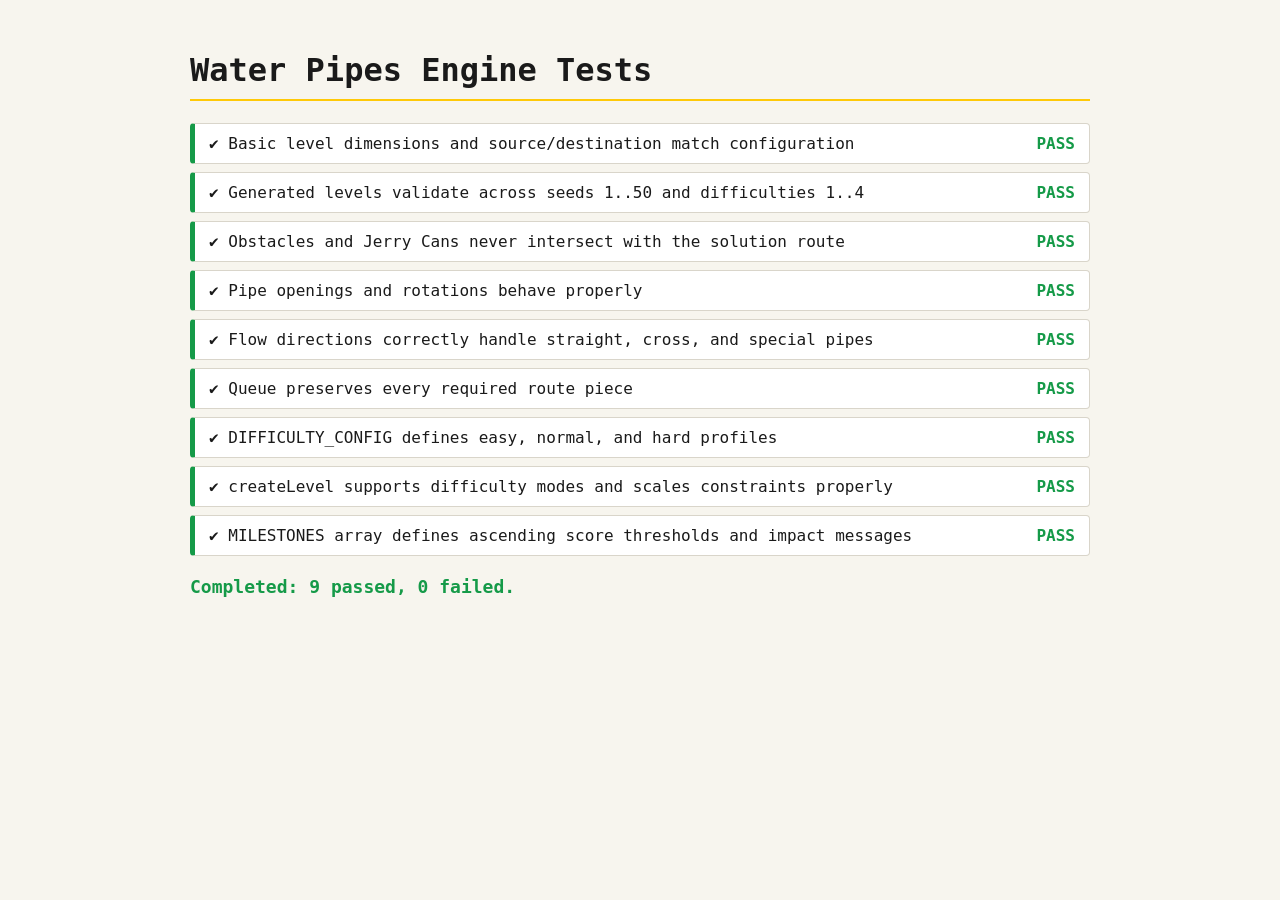
<file: tests/test-runner.html>
<!doctype html>
<html lang="en">
  <head>
    <meta charset="UTF-8" />
    <meta name="viewport" content="width=device-width, initial-scale=1.0" />
    <title>Game Engine Test Suite | Water Pipes</title>
    <style>
      body {
        font-family: -apple-system, BlinkMacSystemFont, "Segoe UI", Roboto, monospace;
        background: #f7f5ee;
        color: #1a1a1a;
        padding: 30px;
        max-width: 900px;
        margin: 0 auto;
      }
      h1 {
        border-bottom: 2px solid #ffc907;
        padding-bottom: 10px;
      }
      .test-case {
        padding: 10px 14px;
        margin-bottom: 8px;
        border-radius: 4px;
        background: #fff;
        border: 1px solid #d9d5ca;
        display: flex;
        justify-content: space-between;
      }
      .pass {
        border-left: 5px solid #159a48;
      }
      .fail {
        border-left: 5px solid #f5402c;
        background: #ffebeb;
      }
      .status {
        font-weight: bold;
      }
      .summary {
        margin-top: 20px;
        font-size: 18px;
        font-weight: bold;
      }
    </style>
  </head>
  <body>
    <h1>Water Pipes Engine Tests</h1>
    <div id="results">Running tests...</div>
    <div id="summary" class="summary"></div>

    <script type="module">
      import {
        DIRECTIONS,
        DIFFICULTY_CONFIG,
        GAME_CONFIG,
        MILESTONES,
        OPPOSITE,
        PIPE_TYPES,
        addDifficultyPieces,
        createLevel,
        createQueue,
        createRandomPiece,
        getNextDirection,
        getOpenings,
        validateLevel,
      } from "../game-engine.js";

      const results = document.getElementById("results");
      const summary = document.getElementById("summary");
      results.innerHTML = "";

      let passed = 0;
      let failed = 0;

      function assert(condition, message = "Assertion failed") {
        if (!condition) throw new Error(message);
      }

      function assertEqual(actual, expected, message) {
        if (actual !== expected) {
          throw new Error(`${message || "Values differ"}: expected ${expected}, got ${actual}`);
        }
      }

      function runTest(name, fn) {
        const item = document.createElement("div");
        item.className = "test-case";
        try {
          fn();
          item.classList.add("pass");
          item.innerHTML = `<span>✔ ${name}</span><span class="status" style="color: #159a48">PASS</span>`;
          passed += 1;
        } catch (error) {
          item.classList.add("fail");
          item.innerHTML = `<span>✖ ${name} - ${error.message}</span><span class="status" style="color: #f5402c">FAIL</span>`;
          console.error(error);
          failed += 1;
        }
        results.appendChild(item);
      }

      // 1. Basic Invariants Test
      runTest("Basic level dimensions and source/destination match configuration", () => {
        const level = createLevel(42, 1);
        assertEqual(level.rows, GAME_CONFIG.rows);
        assertEqual(level.cols, GAME_CONFIG.cols);
        assertEqual(level.source.col, 0);
        assertEqual(level.destination.col, level.cols - 1);
        assert(validateLevel(level), "Generated level should validate");
      });

      // 2. Multi-seed Validation
      runTest("Generated levels validate across seeds 1..50 and difficulties 1..4", () => {
        for (let difficulty = 1; difficulty <= 4; difficulty += 1) {
          for (let seed = 1; seed <= 50; seed += 1) {
            const level = createLevel(seed, difficulty);
            assert(validateLevel(level), `Failed seed ${seed} at diff ${difficulty}`);
          }
        }
      });

      // 3. Jerry Cans and Obstacles never overlap with the route
      runTest("Obstacles and Jerry Cans never intersect with the solution route", () => {
        for (let seed = 100; seed <= 130; seed += 1) {
          const level = createLevel(seed, 2);
          const routeKeys = new Set(level.route.map(p => `${p.row},${p.col}`));
          routeKeys.add(`${level.source.row},${level.source.col}`);
          routeKeys.add(`${level.destination.row},${level.destination.col}`);

          (level.obstacles || []).forEach(obs => {
            assert(!routeKeys.has(`${obs.row},${obs.col}`), `Obstacle overlaps route at ${obs.row},${obs.col}`);
          });

          (level.jerryCans || []).forEach(can => {
            assert(!routeKeys.has(`${can.row},${can.col}`), `Jerry can overlaps route at ${can.row},${can.col}`);
          });
        }
      });

      // 4. Pipe Openings & Rotations
      runTest("Pipe openings and rotations behave properly", () => {
        assertEqual(getOpenings({ type: "straight", rotation: 0 }).join(","), "e,w");
        assertEqual(getOpenings({ type: "straight", rotation: 1 }).join(","), "s,n");
        assertEqual(getOpenings({ type: "corner", rotation: 0 }).join(","), "n,e");
        assertEqual(getOpenings({ type: "filter", rotation: 0 }).join(","), "e,w");
        assertEqual(getOpenings({ type: "reservoir", rotation: 0 }).join(","), "e,w");
      });

      // 5. Flow Directions
      runTest("Flow directions correctly handle straight, cross, and special pipes", () => {
        assertEqual(getNextDirection({ type: "straight", rotation: 0 }, "e"), "e");
        assertEqual(getNextDirection({ type: "cross", rotation: 0 }, "w"), "w");
        assertEqual(getNextDirection({ type: "filter", rotation: 0 }, "e"), "e");
        assertEqual(getNextDirection({ type: "reservoir", rotation: 0 }, "e"), "e");
      });

      // 6. Queue preserves route pieces
      runTest("Queue preserves every required route piece", () => {
        const level = createLevel(19, 2);
        const routeCounts = new Map();
        level.route.forEach((piece) => {
          const key = `${piece.type}:${piece.rotation}`;
          routeCounts.set(key, (routeCounts.get(key) ?? 0) + 1);
        });
        const queue = createQueue(level, () => 0.25);
        const queueCounts = new Map();
        queue.forEach((piece) => {
          const key = `${piece.type}:${piece.rotation}`;
          queueCounts.set(key, (queueCounts.get(key) ?? 0) + 1);
        });
        routeCounts.forEach((count, key) => {
          assert((queueCounts.get(key) ?? 0) >= count, `missing route piece ${key}`);
        });
      });

      // 7. Difficulty configuration profiles
      runTest("DIFFICULTY_CONFIG defines easy, normal, and hard profiles", () => {
        assert(DIFFICULTY_CONFIG.easy, "Easy mode missing");
        assert(DIFFICULTY_CONFIG.normal, "Normal mode missing");
        assert(DIFFICULTY_CONFIG.hard, "Hard mode missing");
        assert(DIFFICULTY_CONFIG.easy.countdownSeconds > DIFFICULTY_CONFIG.hard.countdownSeconds, "Easy timer should be longer than Hard");
        assert(DIFFICULTY_CONFIG.easy.flowDelay > DIFFICULTY_CONFIG.hard.flowDelay, "Easy flow should be slower than Hard");
        assert(DIFFICULTY_CONFIG.hard.discardPenalty > DIFFICULTY_CONFIG.easy.discardPenalty, "Hard discard penalty should be stricter");
      });

      // 8. Difficulty level generation
      runTest("createLevel supports difficulty modes and scales constraints properly", () => {
        const easyLevel = createLevel(77, 1, "easy");
        const hardLevel = createLevel(77, 1, "hard");
        assert(validateLevel(easyLevel), "Easy level should validate");
        assert(validateLevel(hardLevel), "Hard level should validate");
        assert(easyLevel.timeLimit > hardLevel.timeLimit, "Easy level should grant more time");
        assert(easyLevel.obstacles.length <= hardLevel.obstacles.length, "Easy level should have fewer or equal obstacles");
        assertEqual(easyLevel.mode, "easy");
        assertEqual(hardLevel.mode, "hard");
      });

      // 9. charity: water Milestones Array
      runTest("MILESTONES array defines ascending score thresholds and impact messages", () => {
        assert(Array.isArray(MILESTONES), "MILESTONES should be an array");
        assert(MILESTONES.length >= 5, "MILESTONES should define at least 5 milestones");
        for (let i = 0; i < MILESTONES.length; i += 1) {
          const m = MILESTONES[i];
          assert(typeof m.score === "number" && m.score > 0, `Milestone ${i} must have positive score`);
          assert(typeof m.title === "string" && m.title.length > 0, `Milestone ${i} must have title`);
          assert(typeof m.message === "string" && m.message.length > 0, `Milestone ${i} must have message`);
          if (i > 0) {
            assert(m.score > MILESTONES[i - 1].score, `Milestone scores must strictly increase: ${m.score} vs ${MILESTONES[i-1].score}`);
          }
        }
      });

      summary.textContent = `Completed: ${passed} passed, ${failed} failed.`;
      summary.style.color = failed === 0 ? "#159a48" : "#f5402c";
    </script>
  </body>
</html>
</file>
